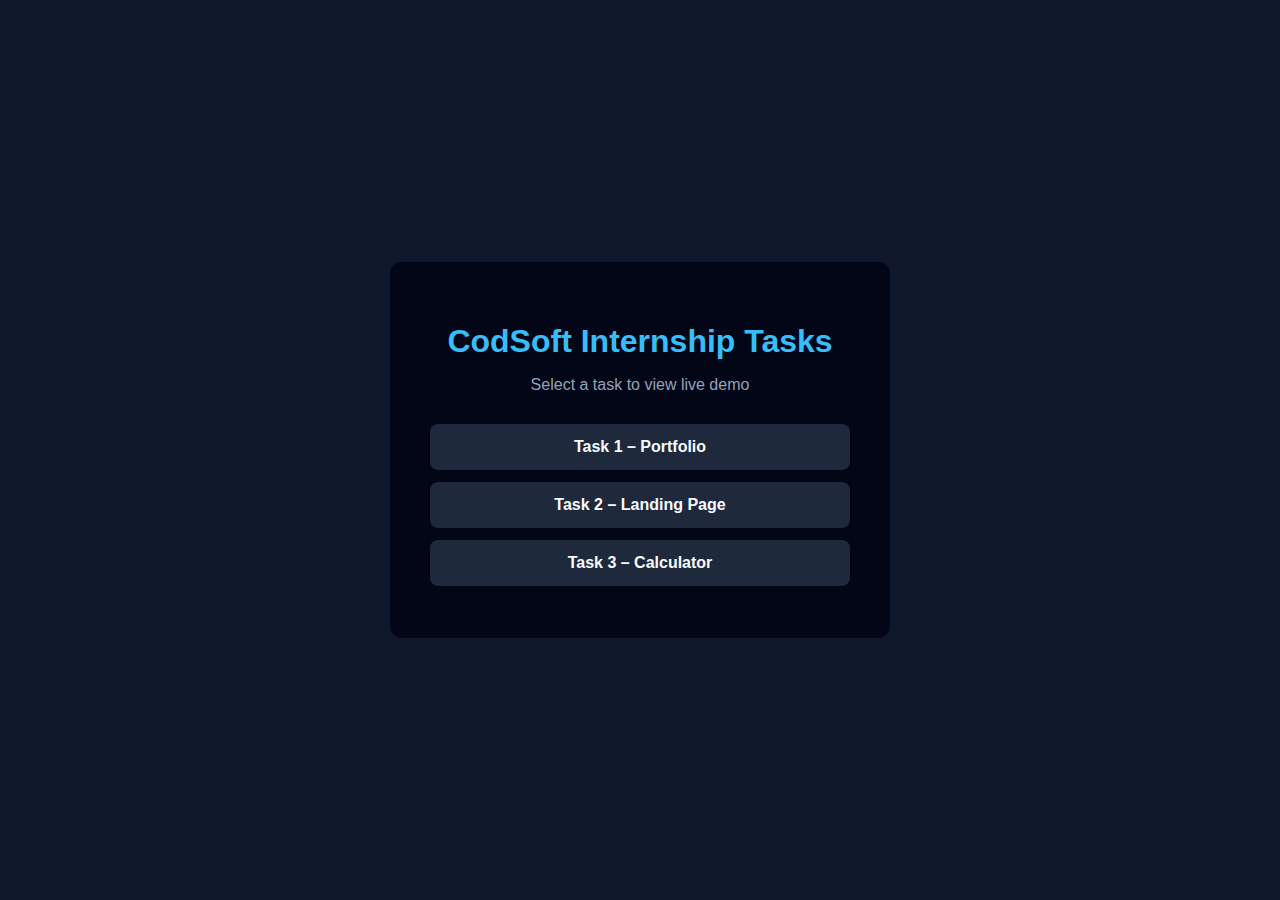
<file: index.html>
<!DOCTYPE html>
<html lang="en">
<head>
  <meta charset="UTF-8" />
  <title>CodSoft Web Development Tasks</title>
  <meta name="viewport" content="width=device-width, initial-scale=1.0" />
  <style>
    body {
      margin: 0;
      font-family: Arial, sans-serif;
      background: #0f172a;
      color: #e5e7eb;
      display: flex;
      align-items: center;
      justify-content: center;
      min-height: 100vh;
    }
    .container {
      background: #020617;
      padding: 40px;
      border-radius: 12px;
      text-align: center;
      width: 100%;
      max-width: 420px;
    }
    h1 {
      color: #38bdf8;
      margin-bottom: 10px;
    }
    p {
      color: #94a3b8;
      margin-bottom: 30px;
    }
    a {
      display: block;
      margin: 12px 0;
      padding: 14px;
      background: #1e293b;
      color: #f8fafc;
      text-decoration: none;
      border-radius: 8px;
      font-weight: 600;
    }
    a:hover {
      background: #38bdf8;
      color: #020617;
    }
  </style>
</head>
<body>
  <div class="container">
    <h1>CodSoft Internship Tasks</h1>
    <p>Select a task to view live demo</p>

    <a href="Task1-Portfolio/index.html">Task 1 – Portfolio</a>
    <a href="Task2-LandingPage/index.html">Task 2 – Landing Page</a>
    <a href="Task3-Calculator/index.html">Task 3 – Calculator</a>
  </div>
</body>
</html>
</file>
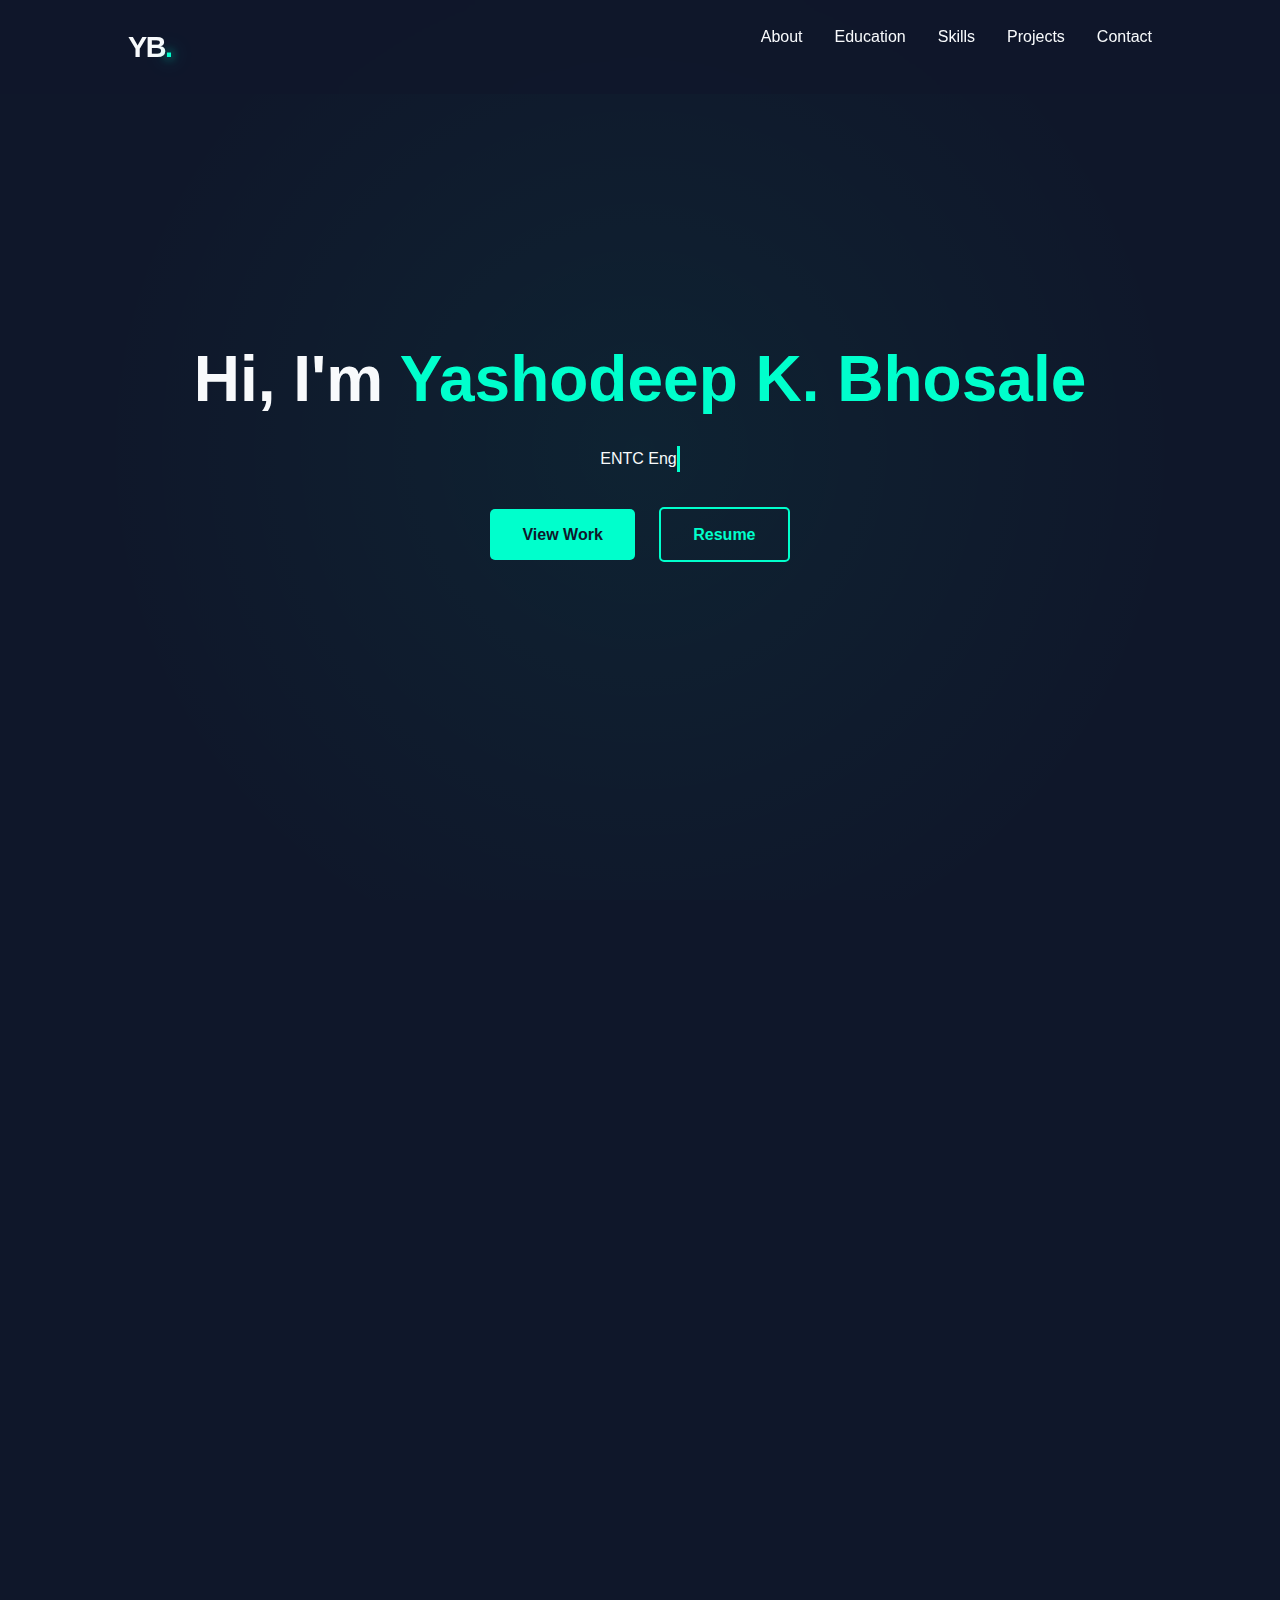
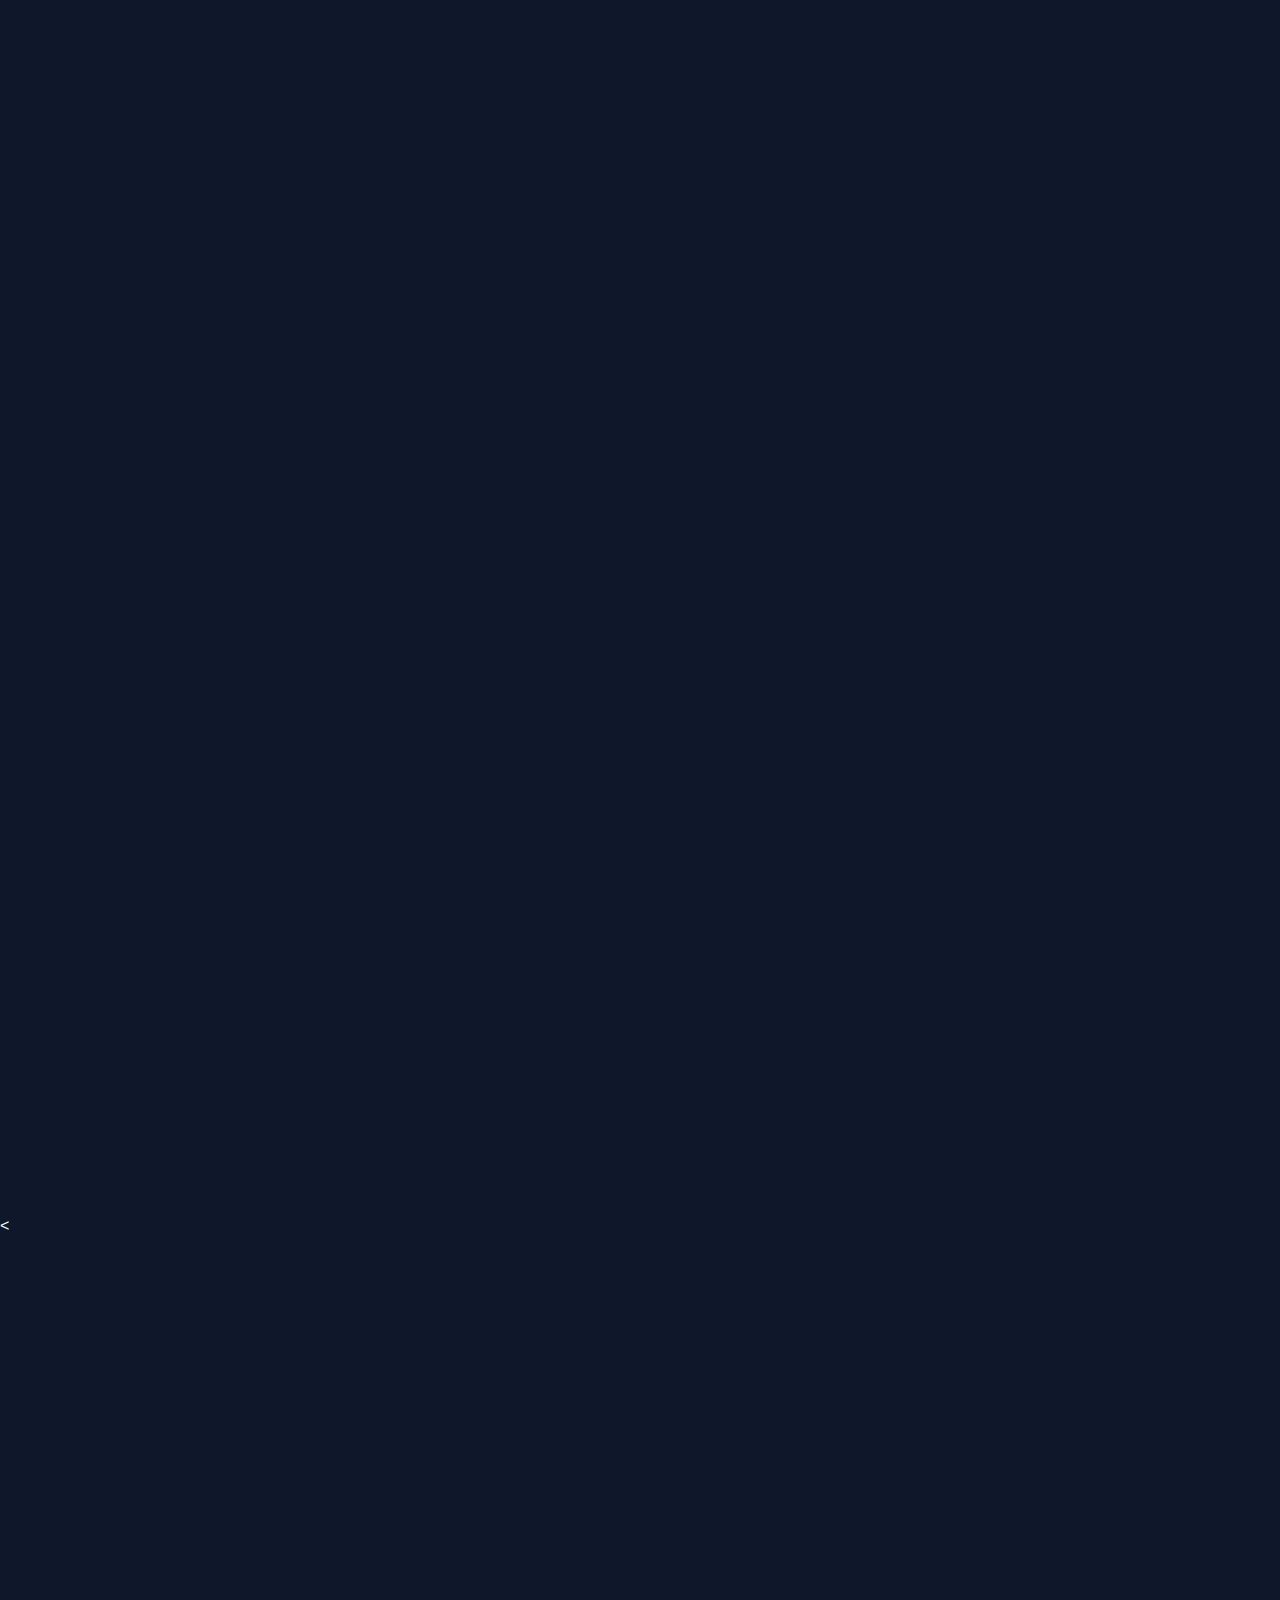
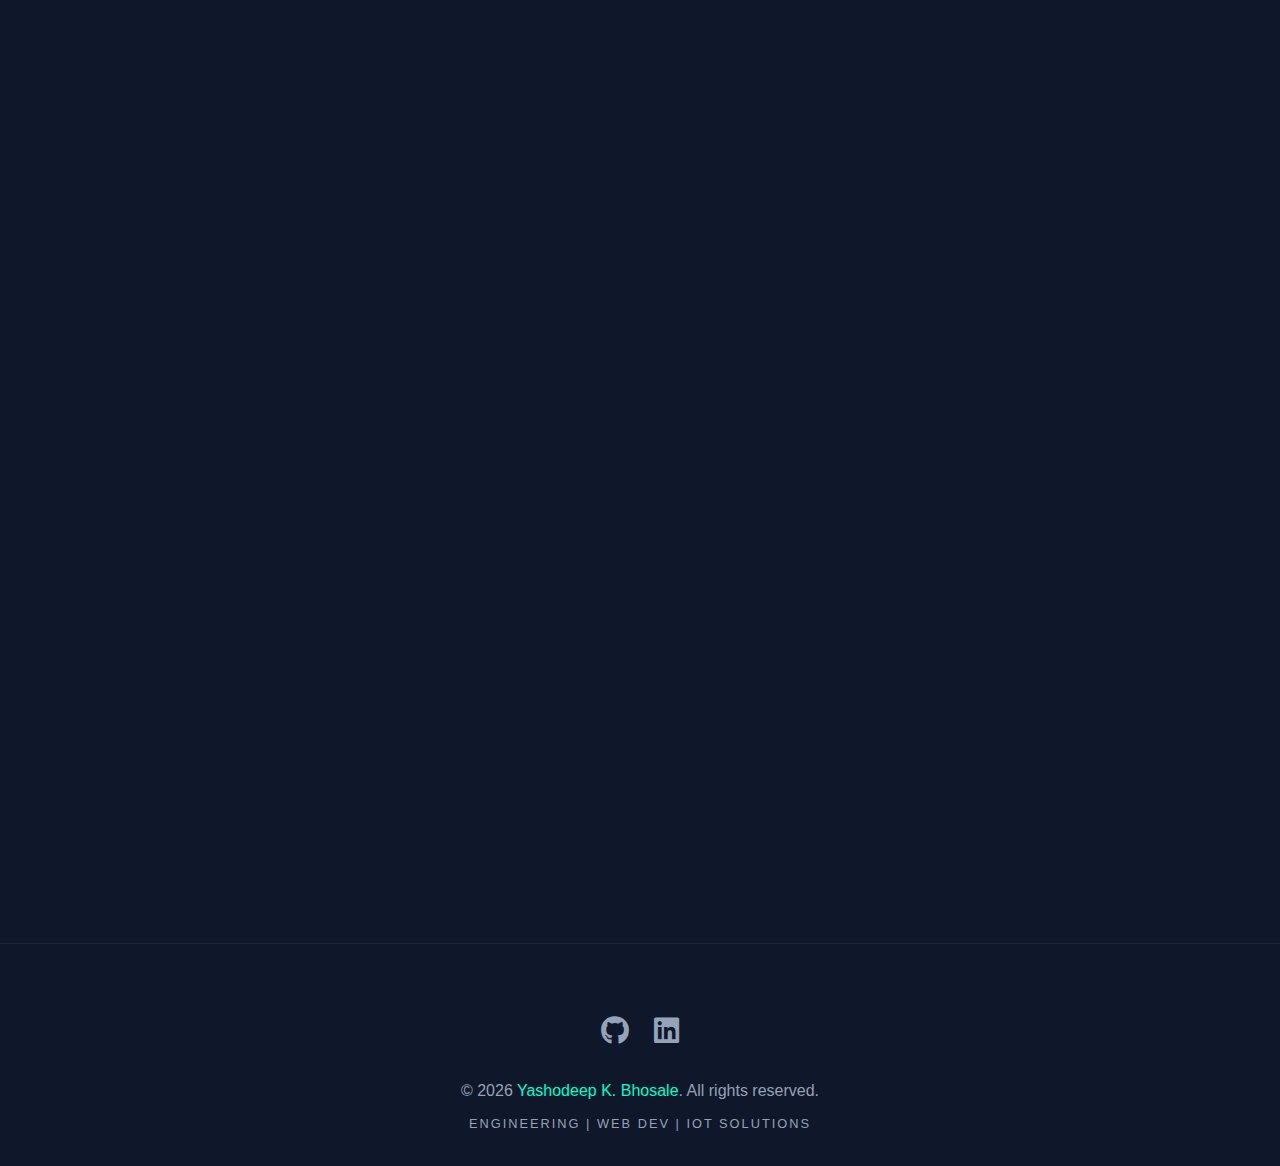
<file: Task1-Portfolio/index.html>
<!DOCTYPE html>
<html lang="en">
<head>
    <meta charset="UTF-8">
    <meta name="viewport" content="width=device-width, initial-scale=1.0">
    <title>Yashodeep Bhosale | ENTC Engineer & Developer</title>
    <link rel="stylesheet" href="style.css">
    <link rel="stylesheet" href="https://cdnjs.cloudflare.com/ajax/libs/font-awesome/6.0.0/css/all.min.css">
</head>
<body>

    <nav class="navbar">
        <div class="logo">YB<span>.</span></div>
        <ul class="nav-links">
            <li><a href="#about">About</a></li>
            <li><a href="#education">Education</a></li>
            <li><a href="#skills">Skills</a></li>
            <li><a href="#projects">Projects</a></li>
            <li><a href="#contact">Contact</a></li>
        </ul>
    </nav>

    <header class="hero">
        <div class="hero-content">
            <h1>Hi, I'm <span class="highlight">Yashodeep K. Bhosale </span></h1>
            <p class="typewriter">ENTC Engineer | Frontend Developer | Android Enthusiast</p> 
            <div class="hero-btns">
            </br>
                <a href="#projects" class="btn primary">View Work</a>
                <a href="resume.pdf" class="btn secondary" download="Yashodeep_Bhosale_Resume">Resume</a>
            </div>
        </div>
    </header>

    <section id="about" class="section">
        <h2 class="section-title">About Me</h2>
        <div class="about-container">
            <img src="/Task1-Portfolio/img.jpg" alt="Yashodeep Bhosale" class="about-img">
            <div class="about-text">
                <p>
                    I am an <strong>Electronics and Telecommunication (ENTC) Engineering</strong> student at 
                    <strong>D.Y. Patil College of Engineering, Akurdi</strong>. My expertise lies in 
                    combining hardware intelligence with modern software interfaces.
                </p>
                <p>
                    From developing <strong>IoT-based Smart Traffic systems</strong> to completing a 
                    <strong>Google Android Developer Internship</strong>, I have built a versatile skill set 
                    including <strong>HTML5, CSS, JS, and Python Automation</strong>. I thrive on 
                    transforming complex data into actionable smart solutions.
                </p>
            </div>
        </div>
    </section>

    <section id="education" class="section">
        <h2 class="section-title">Education</h2>
        <div class="timeline">
            <div class="timeline-item">
                <h3>B.E. in Electronics & Telecommunication</h3>
                <p><strong>D.Y. Patil College of Engineering, Akurdi</strong> | Pune</p>
            </br>

        </br>            <div class="timeline-item">
                <h3>Higher Secondary Education (11th-12th)</h3>
                <p><strong>Nowrosjee Wadia College</strong> | Pune</p>
            </div>
        </br>
            <div class="timeline-item">
                <h3>Secondary Education (SSC)</h3>
                <p><strong>Immanuel Marthoma School & High School</strong></p>
            </div>
        </div>
    </section>

    <section id="skills" class="section">
        <h2 class="section-title">Technical Expertise</h2>
        <div class="skill-grid">
            <div class="skill-card"><i class="fab fa-html5"></i> HTML5</div>
             <div class="skill-card"><i class="fab fa-html5"></i> CSS3</div>
            <div class="skill-card"><i class="fab fa-js"></i> JavaScript</div>
            <div class="skill-card"><i class="fab fa-android"></i> Android Dev (Google Intern)</div>
            <div class="skill-card"><i class="fas fa-file-excel"></i> MS-CIT (Advanced Excel)</div>
            <div class="skill-card"><i class="fas fa-robot"></i> Python Automation</div>
        </div>
    </section>
<
     <section id="projects" class="section">
    <h2 class="section-title">Featured Projects</h2>
    <div class="underline"></div>

    <div class="projects-grid">
        <div class="project-card">
            <h3>Smart Traffic Management</h3>
            <p>IoT solution for Smart Cities using real-time traffic flow control.</p>
        </div>

        <div class="project-card">
            <h3>Smart Health Monitoring</h3>
            <p>Real-time patient tracking system using embedded sensors and IoT.</p>
        </div>

        <div class="project-card">
            <h3>Credit Card Impact Study</h3>
            <p>Data analytics & Python automation to predict financial stress levels.</p>
      
        </div>

        <div class="project-card">
            <h3>Scientific Calculator</h3>
            <p>High-precision web tool built with JavaScript for complex math logic.</p>
            
        </div>
    </div>
</section>       

    <section id="contact" class="section">
        <h2 class="section-title">Get In Touch</h2>
        <div class="contact-info">
            <p><i class="fas fa-envelope"></i> yashbhosale9125@gmail.com</p>
            <p><i class="fas fa-phone"></i> +91 7796878233</p>
            <p><i class="fas fa-map-marker-alt"></i> Pune, Maharashtra</p>
        </div>
    </section>

    <footer>
        <div class="footer-container">
            <div class="social-links">
                <a href="https://github.com/yashodeepbhosale2005" target="_blank"><i class="fab fa-github"></i></a>
                <a href="https://in.linkedin.com/in/yashodeep-bhosale-42a9722a4" target="_blank"><i class="fab fa-linkedin"></i></a>
            </div>
            <p class="copyright">
                &copy; 2026 <span class="highlight">Yashodeep K. Bhosale</span>. All rights reserved.
            </p>
            <p class="footer-info">Engineering | Web Dev | IoT Solutions</p>
        </div>
    </footer>

    <script src="script.js"></script>
</body>
</html>
</file>
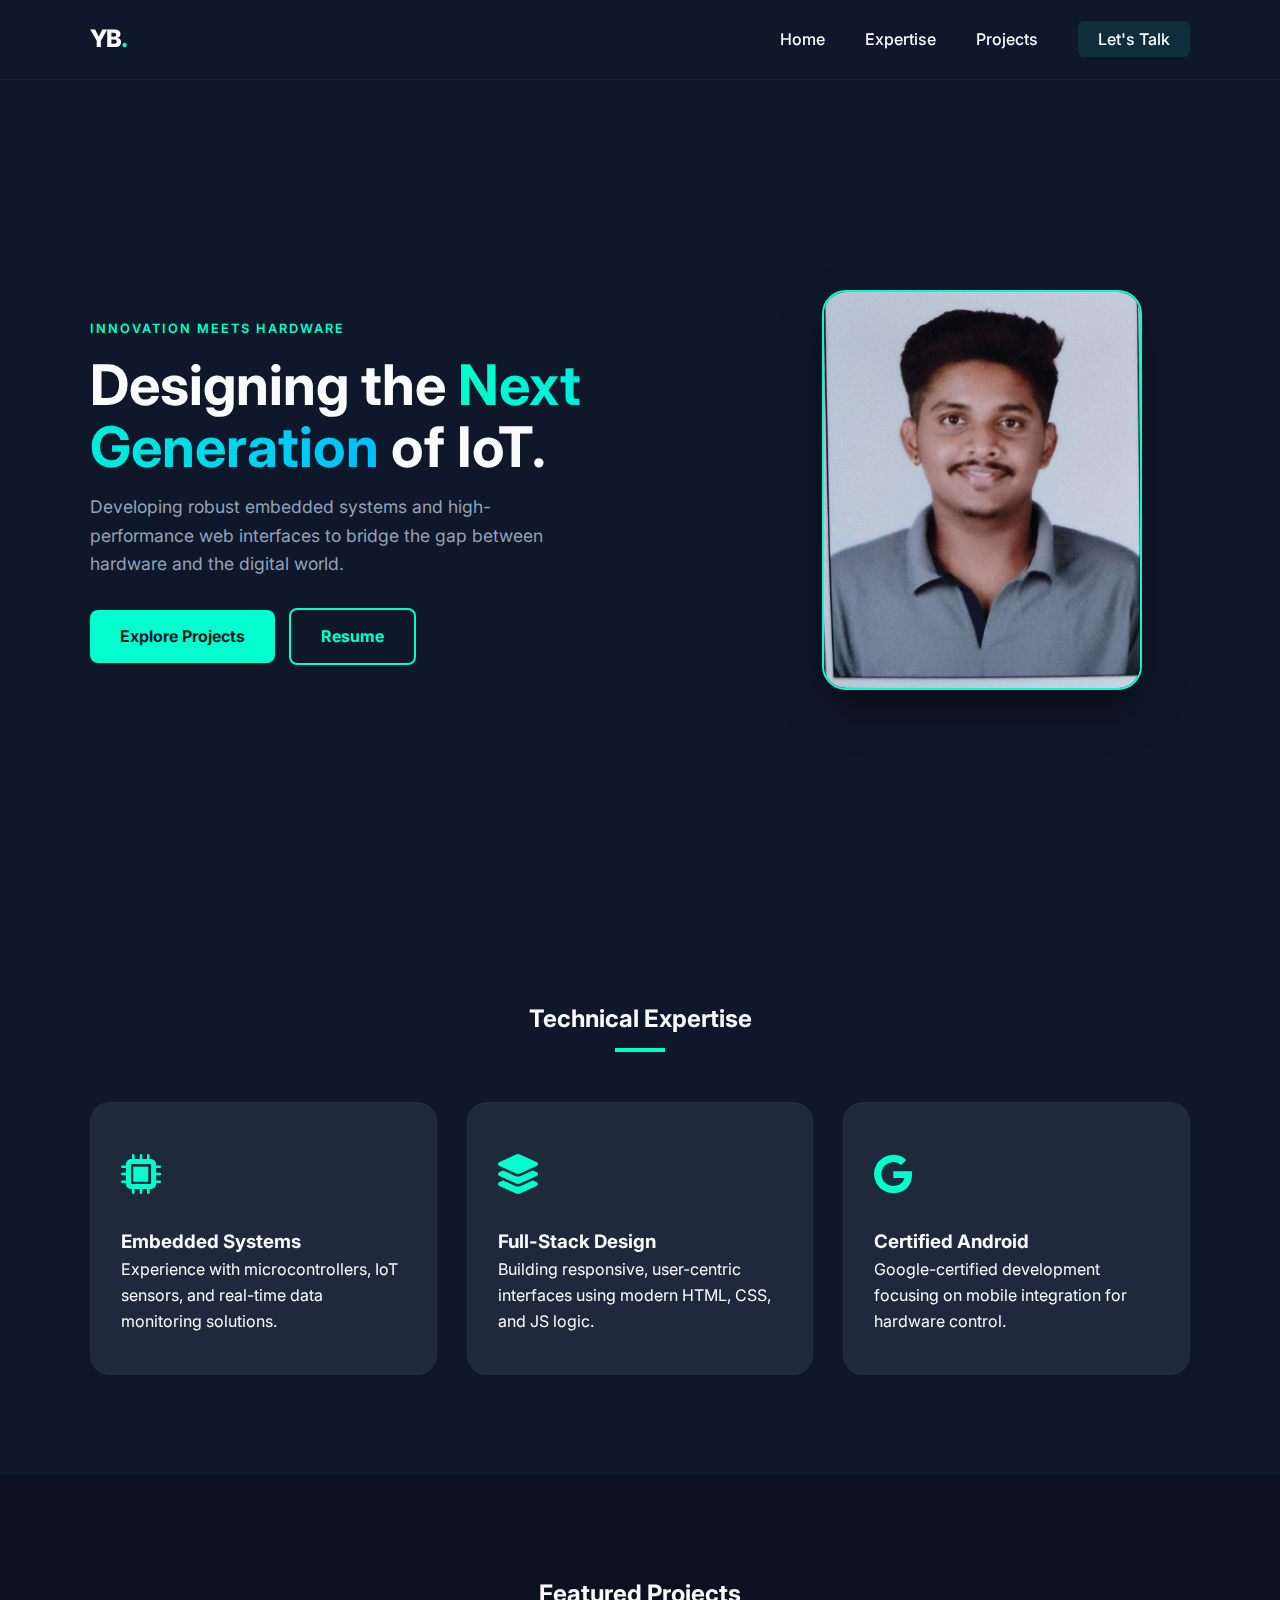
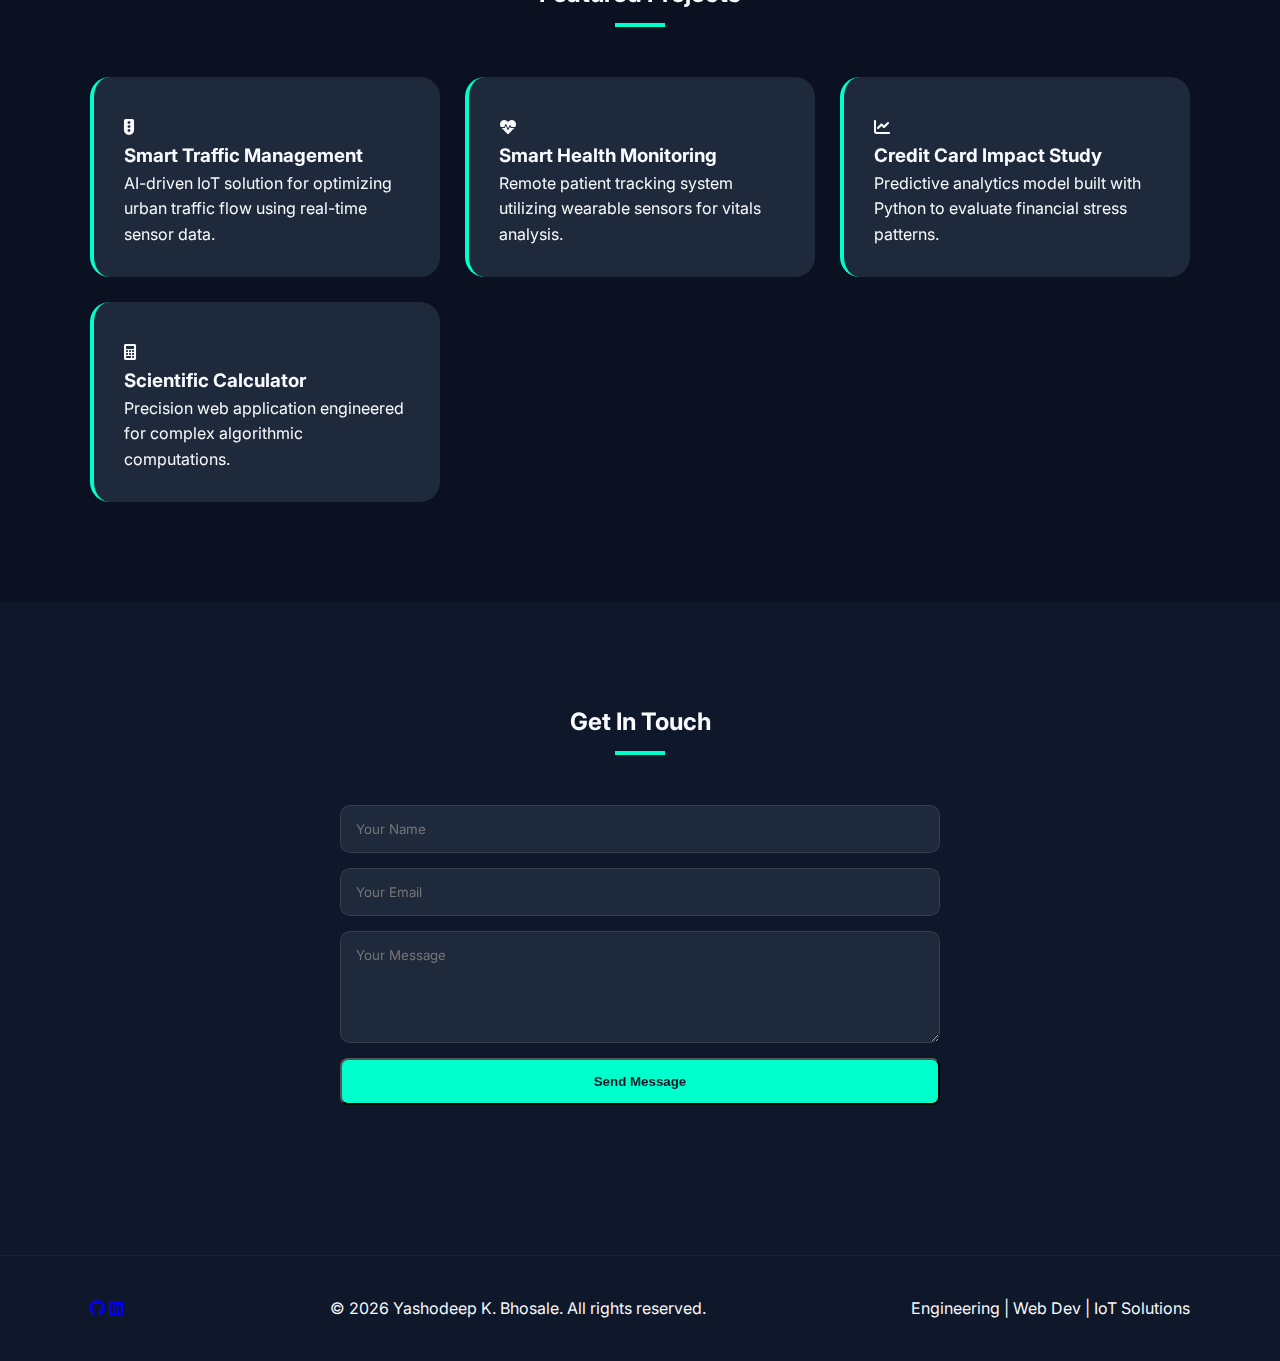
<file: Task2-LandingPage/index.html>
<!DOCTYPE html>
<html lang="en">
<head>
    <meta charset="UTF-8">
    <meta name="viewport" content="width=device-width, initial-scale=1.0">
    <title>Yashodeep Bhosale | IoT & Web Portfolio</title>
    <link href="https://fonts.googleapis.com/css2?family=Inter:wght@400;500;600;800&display=swap" rel="stylesheet">
    <link rel="stylesheet" href="https://cdnjs.cloudflare.com/ajax/libs/font-awesome/6.0.0/css/all.min.css">
    <link rel="stylesheet" href="style.css">
</head>
<body>

    <nav class="navbar">
        <div class="container nav-container">
            <div class="logo">YB<span>.</span></div>
            <ul class="nav-links">
                <li><a href="#home">Home</a></li>
                <li><a href="#expertise">Expertise</a></li>
                <li><a href="#projects">Projects</a></li>
                <li><a href="#contact" class="btn-cta">Let's Talk</a></li>
            </ul>
        </div>
    </nav>

    <header id="home" class="hero">
        <div class="container hero-wrapper">
            <div class="hero-content">
                <span class="eyebrow">Innovation Meets Hardware</span>
                <h1>Designing the <span class="text-gradient">Next Generation</span> of IoT.</h1>
                <p>Developing robust embedded systems and high-performance web interfaces to bridge the gap between hardware and the digital world.</p>
                <div class="button-group">
                    <a href="#projects" class="btn btn-primary">Explore Projects</a>
                    <a href="resume.pdf" class="btn btn-outline">Resume</a>
                </div>
            </div>
            <div class="hero-visual">
                <div class="image-box">
                    <img src="img.jpg" alt="Yashodeep Bhosale">
                </div>
            </div>
        </div>
    </header>

    <section id="expertise" class="section">
        <div class="container">
            <div class="section-header">
                <h2>Technical Expertise</h2>
                <div class="underline"></div>
            </div>
            <div class="grid-3">
                <div class="card">
                    <div class="icon-box"><i class="fas fa-microchip"></i></div>
                    <h3>Embedded Systems</h3>
                    <p>Experience with microcontrollers, IoT sensors, and real-time data monitoring solutions.</p>
                </div>
                <div class="card">
                    <div class="icon-box"><i class="fas fa-layer-group"></i></div>
                    <h3>Full-Stack Design</h3>
                    <p>Building responsive, user-centric interfaces using modern HTML, CSS, and JS logic.</p>
                </div>
                <div class="card">
                    <div class="icon-box"><i class="fab fa-google"></i></div>
                    <h3>Certified Android</h3>
                    <p>Google-certified development focusing on mobile integration for hardware control.</p>
                </div>
            </div>
        </div>
    </section>

    <section id="projects" class="section alt-bg">
        <div class="container">
            <div class="section-header">
                <h2 class="section-title">Featured Projects</h2>
                <div class="underline"></div>
            </div>

            <div class="projects-grid">
                <div class="project-card">
                    <div class="project-icon"><i class="fas fa-traffic-light"></i></div>
                    <div class="project-info">
                        <h3>Smart Traffic Management</h3>
                        <p>AI-driven IoT solution for optimizing urban traffic flow using real-time sensor data.</p>
                    </div>
                </div>

                <div class="project-card">
                    <div class="project-icon"><i class="fas fa-heartbeat"></i></div>
                    <div class="project-info">
                        <h3>Smart Health Monitoring</h3>
                        <p>Remote patient tracking system utilizing wearable sensors for vitals analysis.</p>
                    </div>
                </div>

                <div class="project-card">
                    <div class="project-icon"><i class="fas fa-chart-line"></i></div>
                    <div class="project-info">
                        <h3>Credit Card Impact Study</h3>
                        <p>Predictive analytics model built with Python to evaluate financial stress patterns.</p>
                    </div>
                </div>

                <div class="project-card">
                    <div class="project-icon"><i class="fas fa-calculator"></i></div>
                    <div class="project-info">
                        <h3>Scientific Calculator</h3>
                        <p>Precision web application engineered for complex algorithmic computations.</p>
                    </div>
                </div>
            </div>
        </div>
    </section>

    <section id="contact" class="section">
        <div class="container">
            <div class="section-header">
                <h2>Get In Touch</h2>
                <div class="underline"></div>
            </div>
            <div class="contact-wrapper">
                <form class="contact-form">
                    <input type="text" placeholder="Your Name" required>
                    <input type="email" placeholder="Your Email" required>
                    <textarea placeholder="Your Message" rows="5" required></textarea>
                    <button type="submit" class="btn btn-primary">Send Message</button>
                </form>
            </div>
        </div>
    </section>
<footer class="footer">
    <div class="container footer-container">
        <div class="footer-content">
            <div class="social-links">
                <a href="https://github.com/yashodeepbhosale2005" target="_blank" aria-label="GitHub">
                    <i class="fab fa-github"></i>
                </a>
                <a href="https://in.linkedin.com/in/yashodeep-bhosale-42a9722a4" target="_blank" aria-label="LinkedIn">
                    <i class="fab fa-linkedin"></i>
                </a>
            </div>
            <p class="copyright">
                &copy; 2026 <span class="highlight">Yashodeep K. Bhosale</span>. All rights reserved.
            </p>
            <p class="footer-info">Engineering | Web Dev | IoT Solutions</p>
        </div>
    </div>
</footer>
</body>
</html>
</file>
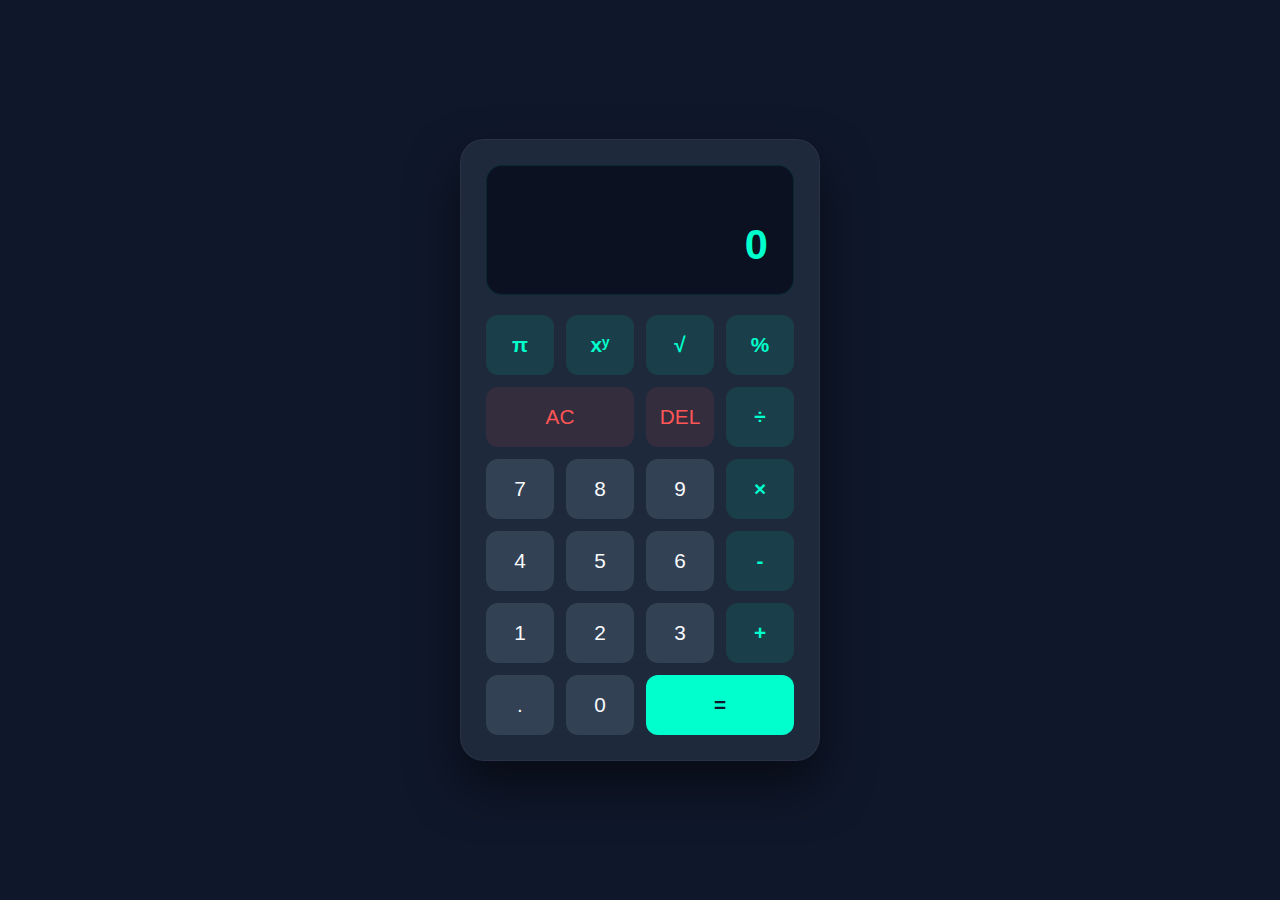
<file: Task3-Calculator/index.html>
<!DOCTYPE html>
<html lang="en">
<head>
    <meta charset="UTF-8">
    <meta name="viewport" content="width=device-width, initial-scale=1.0">
    <title>Advanced Calculator | Yashodeep Bhosale</title>
    <link rel="stylesheet" href="style.css">
</head>
<body>
    <div class="calculator-container">
        <div class="calculator">
            <div class="display">
                <div id="previous-operand" class="previous-operand"></div>
                <div id="current-operand" class="current-operand">0</div>
            </div>

            <div class="buttons">
                <button class="btn-op" onclick="appendNumber(Math.PI.toFixed(4))">π</button>
                <button class="btn-op" onclick="chooseOperation('^')">xʸ</button>
                <button class="btn-op" onclick="calculateSpecial('sqrt')">√</button>
                <button class="btn-op" onclick="calculateSpecial('percent')">%</button>

                <button class="span-two btn-alt" onclick="clearDisplay()">AC</button>
                <button class="btn-alt" onclick="deleteNumber()">DEL</button>
                <button class="btn-op" onclick="chooseOperation('÷')">÷</button>
                
                <button onclick="appendNumber('7')">7</button>
                <button onclick="appendNumber('8')">8</button>
                <button onclick="appendNumber('9')">9</button>
                <button class="btn-op" onclick="chooseOperation('×')">×</button>
                
                <button onclick="appendNumber('4')">4</button>
                <button onclick="appendNumber('5')">5</button>
                <button onclick="appendNumber('6')">6</button>
                <button class="btn-op" onclick="chooseOperation('-')">-</button>
                
                <button onclick="appendNumber('1')">1</button>
                <button onclick="appendNumber('2')">2</button>
                <button onclick="appendNumber('3')">3</button>
                <button class="btn-op" onclick="chooseOperation('+')">+</button>
                
                <button onclick="appendNumber('.')">.</button>
                <button onclick="appendNumber('0')">0</button>
                <button class="span-two btn-equal" onclick="compute()">=</button>
            </div>
        </div>
    </div>
    <script src="script.js"></script>
</body>
</html>
</file>
<file: Task2-LandingPage/style.css>
:root {
    --bg-dark: #0f172a;
    --bg-alt: #0b1120;
    --bg-card: #1e293b;
    --accent: #00ffcc;
    --text-main: #f8fafc;
    --text-muted: #94a3b8;
    --transition: 0.3s cubic-bezier(0.4, 0, 0.2, 1);
}

/* Base Styles */
* { margin: 0; padding: 0; box-sizing: border-box; }
html { scroll-behavior: smooth; }

body {
    background-color: var(--bg-dark);
    color: var(--text-main);
    font-family: 'Inter', sans-serif;
    line-height: 1.6;
    overflow-x: hidden;
}

.container {
    max-width: 1140px;
    margin: 0 auto;
    padding: 0 20px;
}

/* Navbar */
.navbar {
    height: 80px;
    display: flex;
    align-items: center;
    position: fixed;
    width: 100%;
    top: 0;
    z-index: 1000;
    background: rgba(15, 23, 42, 0.9);
    backdrop-filter: blur(12px);
    border-bottom: 1px solid rgba(255, 255, 255, 0.05);
}

.nav-container { width: 100%; display: flex; justify-content: space-between; align-items: center; }
.logo { font-size: 1.5rem; font-weight: 800; letter-spacing: -1px; }
.logo span { color: var(--accent); }
.nav-links { display: flex; list-style: none; gap: 40px; align-items: center; }
.nav-links a { text-decoration: none; color: var(--text-main); font-weight: 500; transition: var(--transition); }
.nav-links a:hover { color: var(--accent); }

/* Hero */
.hero { min-height: 100vh; display: flex; align-items: center; padding-top: 80px; }
.hero-wrapper { display: flex; align-items: center; gap: 60px; }
.hero-content { flex: 1.2; }
.hero-visual { flex: 0.8; display: flex; justify-content: center; }

.eyebrow { color: var(--accent); font-weight: 600; text-transform: uppercase; letter-spacing: 2px; font-size: 0.8rem; }
h1 { font-size: 3.5rem; margin: 15px 0; line-height: 1.1; }
.text-gradient { background: linear-gradient(to right, #00ffcc, #00bfff); -webkit-background-clip: text; -webkit-text-fill-color: transparent; }
.hero-content p { color: var(--text-muted); font-size: 1.1rem; margin-bottom: 30px; max-width: 500px; }

.image-box {
    width: 320px;
    height: 400px;
    border-radius: 24px;
    overflow: hidden;
    border: 2px solid var(--accent);
    box-shadow: 0 20px 40px rgba(0,0,0,0.4);
}
.image-box img { width: 100%; height: 100%; object-fit: cover; }

/* Expertise Grid */
.section { padding: 100px 0; }
.alt-bg { background-color: var(--bg-alt); }
.section-header { text-align: center; margin-bottom: 50px; }
.underline { width: 50px; height: 4px; background: var(--accent); margin: 10px auto; }

.grid-3 { display: grid; grid-template-columns: repeat(3, 1fr); gap: 30px; }

.card {
    background: var(--bg-card);
    padding: 40px 30px;
    border-radius: 20px;
    transition: var(--transition);
    border: 1px solid rgba(255,255,255,0.03);
}
.card:hover { transform: translateY(-10px); border-color: var(--accent); }
.icon-box { font-size: 2.5rem; color: var(--accent); margin-bottom: 20px; }

/* Projects Grid */
.projects-grid {
    display: grid;
    grid-template-columns: repeat(auto-fit, minmax(280px, 1fr));
    gap: 25px;
}

.project-card {
    background: var(--bg-card);
    padding: 30px;
    border-radius: 20px;
    min-height: 200px;
    display: flex;
    flex-direction: column;
    justify-content: flex-end;
    position: relative;
    transition: var(--transition);
    border-left: 4px solid var(--accent);
}

.project-card:hover { transform: scale(1.02); background: #24344d; }
.project-links { margin-top: 15px; }
.btn-mini { 
    font-size: 0.8rem; 
    color: var(--accent); 
    text-decoration: none; 
    border: 1px solid var(--accent);
    padding: 5px 12px;
    border-radius: 4px;
}
.section {
    will-change: transform, opacity;
}
/* Contact Form */
.contact-wrapper { max-width: 600px; margin: 0 auto; }
.contact-form { display: flex; flex-direction: column; gap: 15px; }
.contact-form input, .contact-form textarea {
    background: var(--bg-card);
    border: 1px solid rgba(255,255,255,0.1);
    padding: 15px;
    border-radius: 10px;
    color: white;
    font-family: inherit;
}
.contact-form input:focus, .contact-form textarea:focus {
    outline: none;
    border-color: var(--accent);
}

/* Buttons */
.btn { display: inline-block; padding: 14px 30px; border-radius: 8px; text-decoration: none; font-weight: bold; transition: 0.3s; }
.btn-primary { background: var(--accent); color: var(--bg-dark); }
.btn-primary:hover { opacity: 0.9; transform: translateY(-2px); }
.btn-outline { border: 2px solid var(--accent); color: var(--accent); margin-left: 10px; }
.btn-cta { background: rgba(0, 255, 204, 0.1); color: var(--accent); padding: 8px 20px; border-radius: 6px; }

/* Footer */
.footer { padding: 40px 0; border-top: 1px solid rgba(255,255,255,0.05); margin-top: 50px; }
.footer-content { display: flex; justify-content: space-between; align-items: center; }
.social-icons a { color: var(--text-muted); font-size: 1.4rem; margin-left: 20px; transition: 0.3s; }
.social-icons a:hover { color: var(--accent); }

/* Responsive Logic */
@media (max-width: 992px) {
    h1 { font-size: 2.8rem; }
    .hero-wrapper { flex-direction: column; text-align: center; }
    .hero-content p { margin: 0 auto 30px auto; }
}

@media (max-width: 768px) {
    .grid-3 { grid-template-columns: 1fr; }
    .nav-links { display: none; } /* Mobile menu would go here */
    .footer-content { flex-direction: column; gap: 20px; }
}
</file>
<file: Task3-Calculator/style.css>
:root {
    --bg-color: #0f172a;
    --calc-bg: #1e293b;
    --btn-bg: #334155;
    --primary: #00ffcc;
    --text: #f8fafc;
    --error: #ff5555;
}

* { 
    box-sizing: border-box; 
    font-family: 'Inter', 'Segoe UI', sans-serif; 
    margin: 0; 
}

body {
    background-color: var(--bg-color);
    display: flex;
    justify-content: center;
    align-items: center;
    min-height: 100vh;
}

.calculator {
    width: 360px;
    background-color: var(--calc-bg);
    padding: 25px;
    border-radius: 24px;
    box-shadow: 0 25px 50px rgba(0, 0, 0, 0.5);
    border: 1px solid rgba(255, 255, 255, 0.05);
}

.display {
    background-color: #0b1120;
    margin-bottom: 20px;
    padding: 25px;
    border-radius: 16px;
    text-align: right;
    border: 1px solid rgba(0, 255, 204, 0.1);
}

.previous-operand { 
    color: var(--text); 
    opacity: 0.5; 
    font-size: 1.1rem; 
    min-height: 1.6rem; 
    margin-bottom: 4px;
}

.current-operand { 
    color: var(--primary); 
    font-size: 2.6rem; 
    font-weight: 700;
    overflow-x: auto;
}

/* CSS GRID FOR BUTTONS */
.buttons {
    display: grid;
    grid-template-columns: repeat(4, 1fr);
    gap: 12px;
}

button {
    cursor: pointer;
    font-size: 1.3rem;
    border: none;
    outline: none;
    background-color: var(--btn-bg);
    color: var(--text);
    padding: 18px 0;
    border-radius: 12px;
    transition: all 0.2s ease;
}

button:hover { 
    background-color: #475569; 
    transform: translateY(-2px);
}

button:active { transform: translateY(0); }

.span-two { grid-column: span 2; }

.btn-op { 
    background-color: rgba(0, 255, 204, 0.1);
    color: var(--primary); 
    font-weight: 600; 
}

.btn-alt { 
    color: var(--error); 
    background-color: rgba(255, 85, 85, 0.1);
}

.btn-equal { 
    background-color: var(--primary); 
    color: #0f172a; 
    font-weight: 800; 
}

.btn-equal:hover { background-color: #00e6b8; }
</file>
<file: Task1-Portfolio/style.css>
/* Variables & Reset */
:root {
    --primary: #00ffcc;
    --dark-bg: #0f172a;
    --card-bg: #1e293b;
    --text-white: #f8fafc;
    --text-gray: #94a3b8;
}

* {
    margin: 0;
    padding: 0;
    box-sizing: border-box;
    scroll-behavior: smooth;
}

body {
    background-color: var(--dark-bg);
    color: var(--text-white);
    font-family: 'Inter', sans-serif;
    line-height: 1.6;
    overflow-x: hidden;
}

/* Navbar */
.navbar {
    position: fixed;
    top: 0; width: 100%;
    display: flex;
    justify-content: space-between;
    padding: 1.5rem 10%;
    background: rgba(15, 23, 42, 0.8);
    backdrop-filter: blur(10px);
    z-index: 1000;
}

.logo { 
    font-size: 1.8rem; /* Slightly larger for presence */
    font-weight: 900; 
    letter-spacing: -1.5px; /* Tighter spacing looks more modern/premium */
    cursor: pointer;
    transition: transform 0.3s ease;
    user-select: none;
}

.logo span { 
    color: var(--primary); 
    /* Adds a neon glow effect to the dot */
    text-shadow: 0 0 10px var(--primary), 0 0 20px var(--primary);
    display: inline-block; /* Required for the animation below */
    animation: pulse 2s infinite; 
}

/* Hover effect: The whole logo grows slightly */
.logo:hover {
    transform: scale(1.05);
}

/* Pulse animation for the dot */
@keyframes pulse {
    0% { transform: scale(1); opacity: 1; }
    50% { transform: scale(1.3); opacity: 0.7; }
    100% { transform: scale(1); opacity: 1; }
}
.nav-links { display: flex; list-style: none; gap: 2rem; }
.nav-links a { 
    text-decoration: none; 
    color: var(--text-white); 
    font-weight: 500;
    transition: 0.3s;
}
.nav-links a:hover { color: var(--primary); }

/* Hero Section */
.hero {
    height: 100vh;
    display: flex;
    align-items: center;
    justify-content: center;
    text-align: center;
    background: radial-gradient(circle at center, rgba(0, 255, 204, 0.05) 0%, transparent 70%);
}

.highlight { color: var(--primary); }
.hero h1 { font-size: 4rem; margin-bottom: 1rem; }

.btn {
    padding: 0.8rem 2rem;
    border-radius: 5px;
    text-decoration: none;
    font-weight: 600;
    margin: 10px;
    display: inline-block;
    transition: 0.3s;
}

.primary { background: var(--primary); color: #0f172a; }
.primary:hover { opacity: 0.9; transform: scale(1.05); }
.secondary { border: 2px solid var(--primary); color: var(--primary); }
.secondary:hover { background: rgba(0, 255, 204, 0.1); }

/* General Section Layout */
.section { padding: 100px 10%; }
.section-title {
    font-size: 2.5rem;
    margin-bottom: 3rem;
    text-align: center;
    position: relative;
}

/* About Section Flexbox */
.about-container {
    display: flex;
    align-items: center;
    gap: 4rem;
    flex-wrap: wrap;
    justify-content: center;
}

.about-img {
    width: px;
    height: 280px;
    border-radius: 20px;
    object-fit: cover;
    border: 4px solid var(--primary);
    box-shadow: 0 10px 30px rgba(0, 255, 204, 0.2);
    transition: 0.3s;
}

.about-img:hover { transform: rotate(2deg) scale(1.02); }

.about-text { flex: 1; min-width: 300px; }
.about-text p { margin-bottom: 1.5rem; color: var(--text-gray); }

/* Timeline for Education */
.timeline {
    max-width: 800px;
    margin: 0 auto;
    border-left: 2px solid var(--primary);
    padding-left: 30px;
    text-align: left;
}

.timeline-item {
    margin-bottom: 30px;
    position: relative;
}

.timeline-item::before {
    content: '';
    position: absolute;
    left: -41px;
    top: 5px;
    width: 20px;
    height: 20px;
    background: var(--dark-bg);
    border: 3px solid var(--primary);
    border-radius: 50%;
}

/* Skills Grid */
.skill-grid {
    display: grid;
    grid-template-columns: repeat(auto-fit, minmax(180px, 1fr));
    gap: 1.5rem;
}

.skill-card {
    background: var(--card-bg);
    padding: 2rem;
    text-align: center;
    border-radius: 10px;
    transition: 0.3s;
    border: 1px solid rgba(255, 255, 255, 0.05);
}

.skill-card i { font-size: 2.5rem; color: var(--primary); margin-bottom: 15px; display: block; }
.skill-card:hover { transform: translateY(-10px); background: rgba(30, 41, 59, 0.8); }
/* Projects Container */
.projects-grid {
    display: grid;
    grid-template-columns: repeat(2, 1fr); /* Forces two columns */
    gap: 2.5rem;
    max-width: 1100px;
    margin: 40px auto;
}

/* Enhanced Project Card */
.project-card {
    background: linear-gradient(145deg, #1e293b, #0f172a);
    border: 1px solid rgba(0, 255, 204, 0.1);
    border-radius: 20px;
    padding: 40px;
    position: relative;
    overflow: hidden;
    transition: all 0.4s cubic-bezier(0.175, 0.885, 0.32, 1.275);
    display: flex;
    flex-direction: column;
    justify-content: space-between;
}

/* Animated Border Glow on Hover */
.project-card::after {
    content: '';
    position: absolute;
    inset: 0;
    border-radius: 20px;
    padding: 2px; /* Border thickness */
    background: linear-gradient(45deg, transparent, var(--primary), transparent);
    -webkit-mask: 
       linear-gradient(#fff 0 0) content-box, 
       linear-gradient(#fff 0 0);
    mask: 
       linear-gradient(#fff 0 0) content-box, 
       linear-gradient(#fff 0 0);
    -webkit-mask-composite: xor;
    mask-composite: exclude;
    opacity: 0;
    transition: 0.4s;
}

.project-card:hover {
    transform: translateY(-12px) scale(1.02);
    box-shadow: 0 20px 40px rgba(0, 0, 0, 0.4), 0 0 20px rgba(0, 255, 204, 0.1);
}

.project-card:hover::after {
    opacity: 1;
}

/* Typography Styling */
.project-card h3 {
    color: var(--primary);
    font-size: 1.6rem;
    margin-bottom: 15px;
    text-transform: uppercase;
    letter-spacing: 1px;
}

.project-card p {
    color: var(--text-gray);
    font-size: 1rem;
    line-height: 1.6;
    margin-bottom: 20px;
}

/* Responsive Fix for small screens */
@media (max-width: 850px) {
    .projects-grid {
        grid-template-columns: 1fr;
        padding: 0 20px;
    }
}
/* Footer */
footer {
    text-align: center;
    padding: 4rem 10% 2rem;
    color: var(--text-gray);
    border-top: 1px solid rgba(148, 163, 184, 0.1);
    margin-top: 4rem;
}

.social-links {
    margin-bottom: 1.5rem;
    display: flex;
    justify-content: center;
    gap: 25px;
}

.social-links a {
    color: var(--text-gray);
    font-size: 1.8rem;
    transition: 0.3s;
}

.social-links a:hover {
    color: var(--primary);
    transform: translateY(-5px);
}

.footer-info {
    margin-top: 10px;
    font-size: 0.8rem;
    text-transform: uppercase;
    letter-spacing: 2px;
}
.typewriter {
    min-height: 1.6em; /* Prevents layout jump when text starts typing */
    border-right: 3px solid var(--primary); /* The cursor */
    width: fit-content;
    margin: 0 auto;
    white-space: nowrap;
    overflow: hidden;
    animation: blink 0.7s step-end infinite;
}

@keyframes blink {
    from, to { border-color: transparent }
    50% { border-color: var(--primary) }
}
/* Mobile Responsive */
@media (max-width: 768px) {
    .hero h1 { font-size: 2.5rem; }
    .about-container { text-align: center; }
    .navbar { padding: 1rem 5%; }
}
</file>
